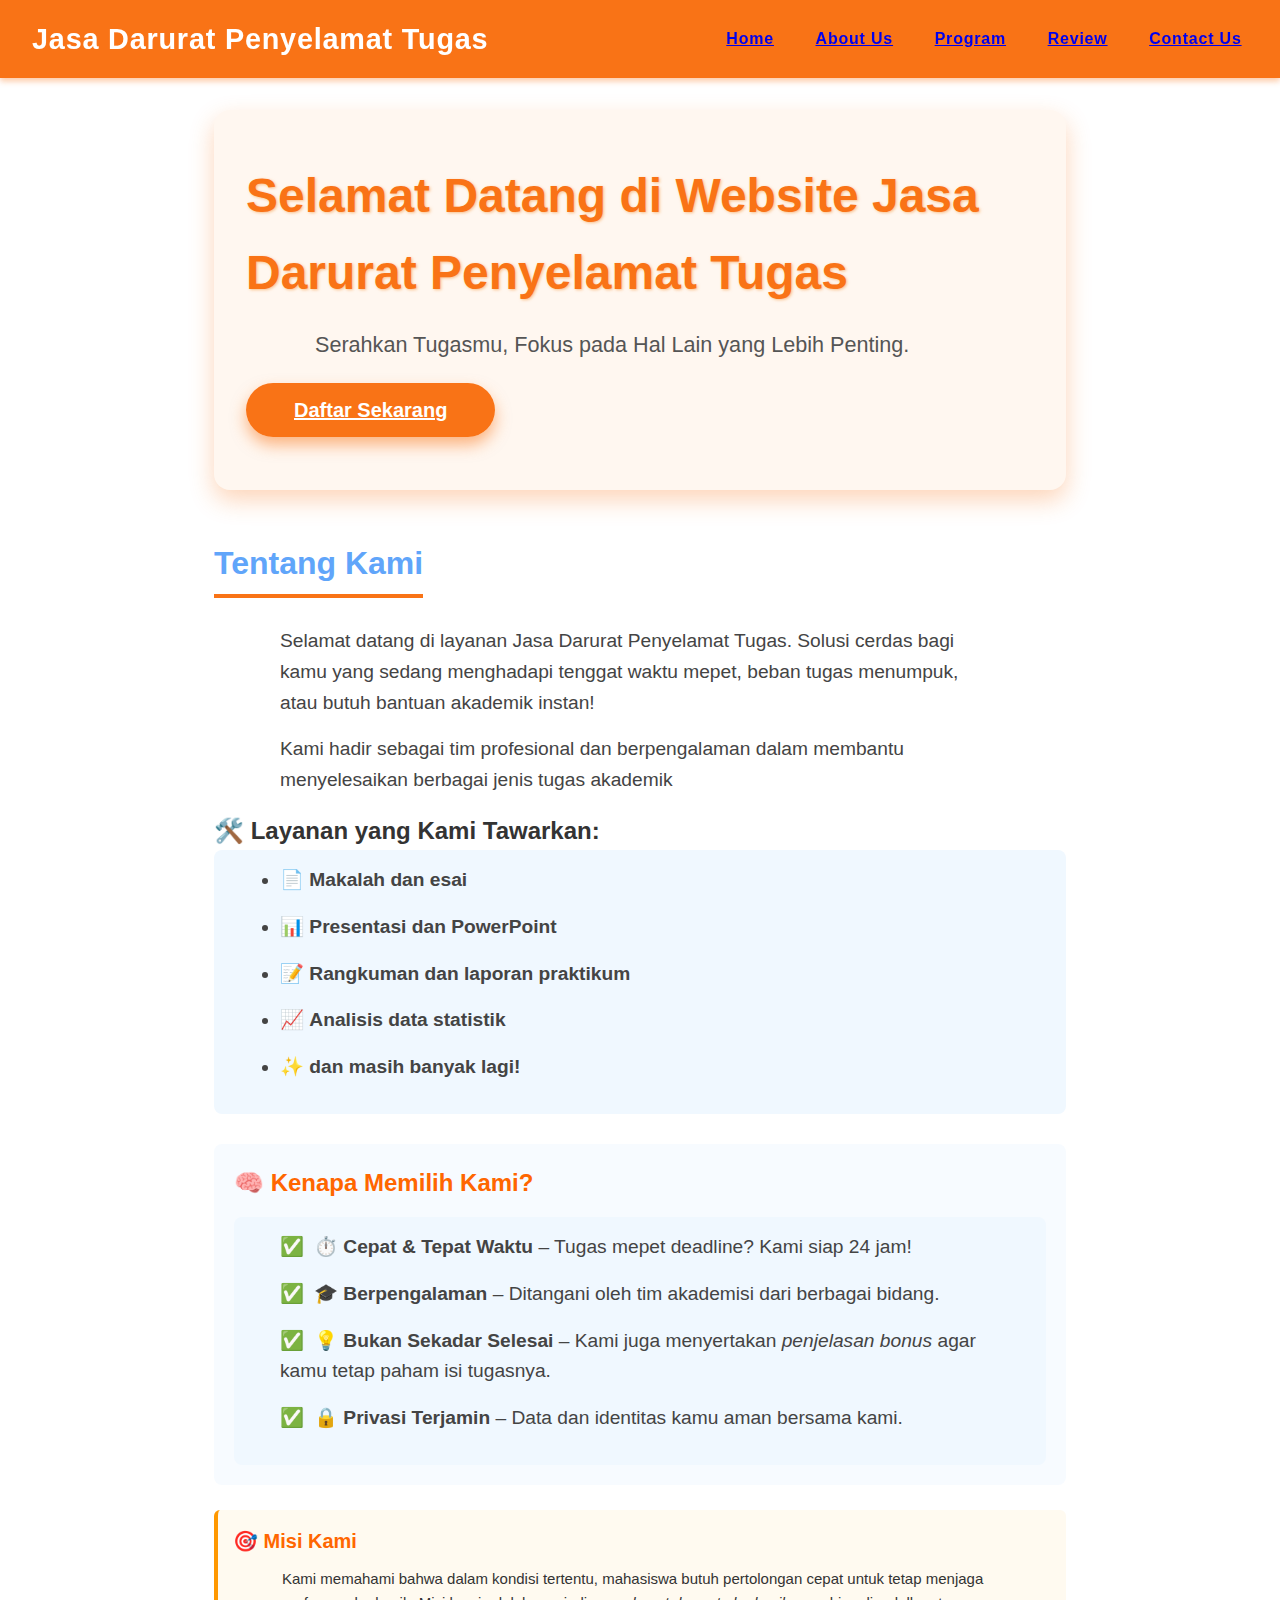
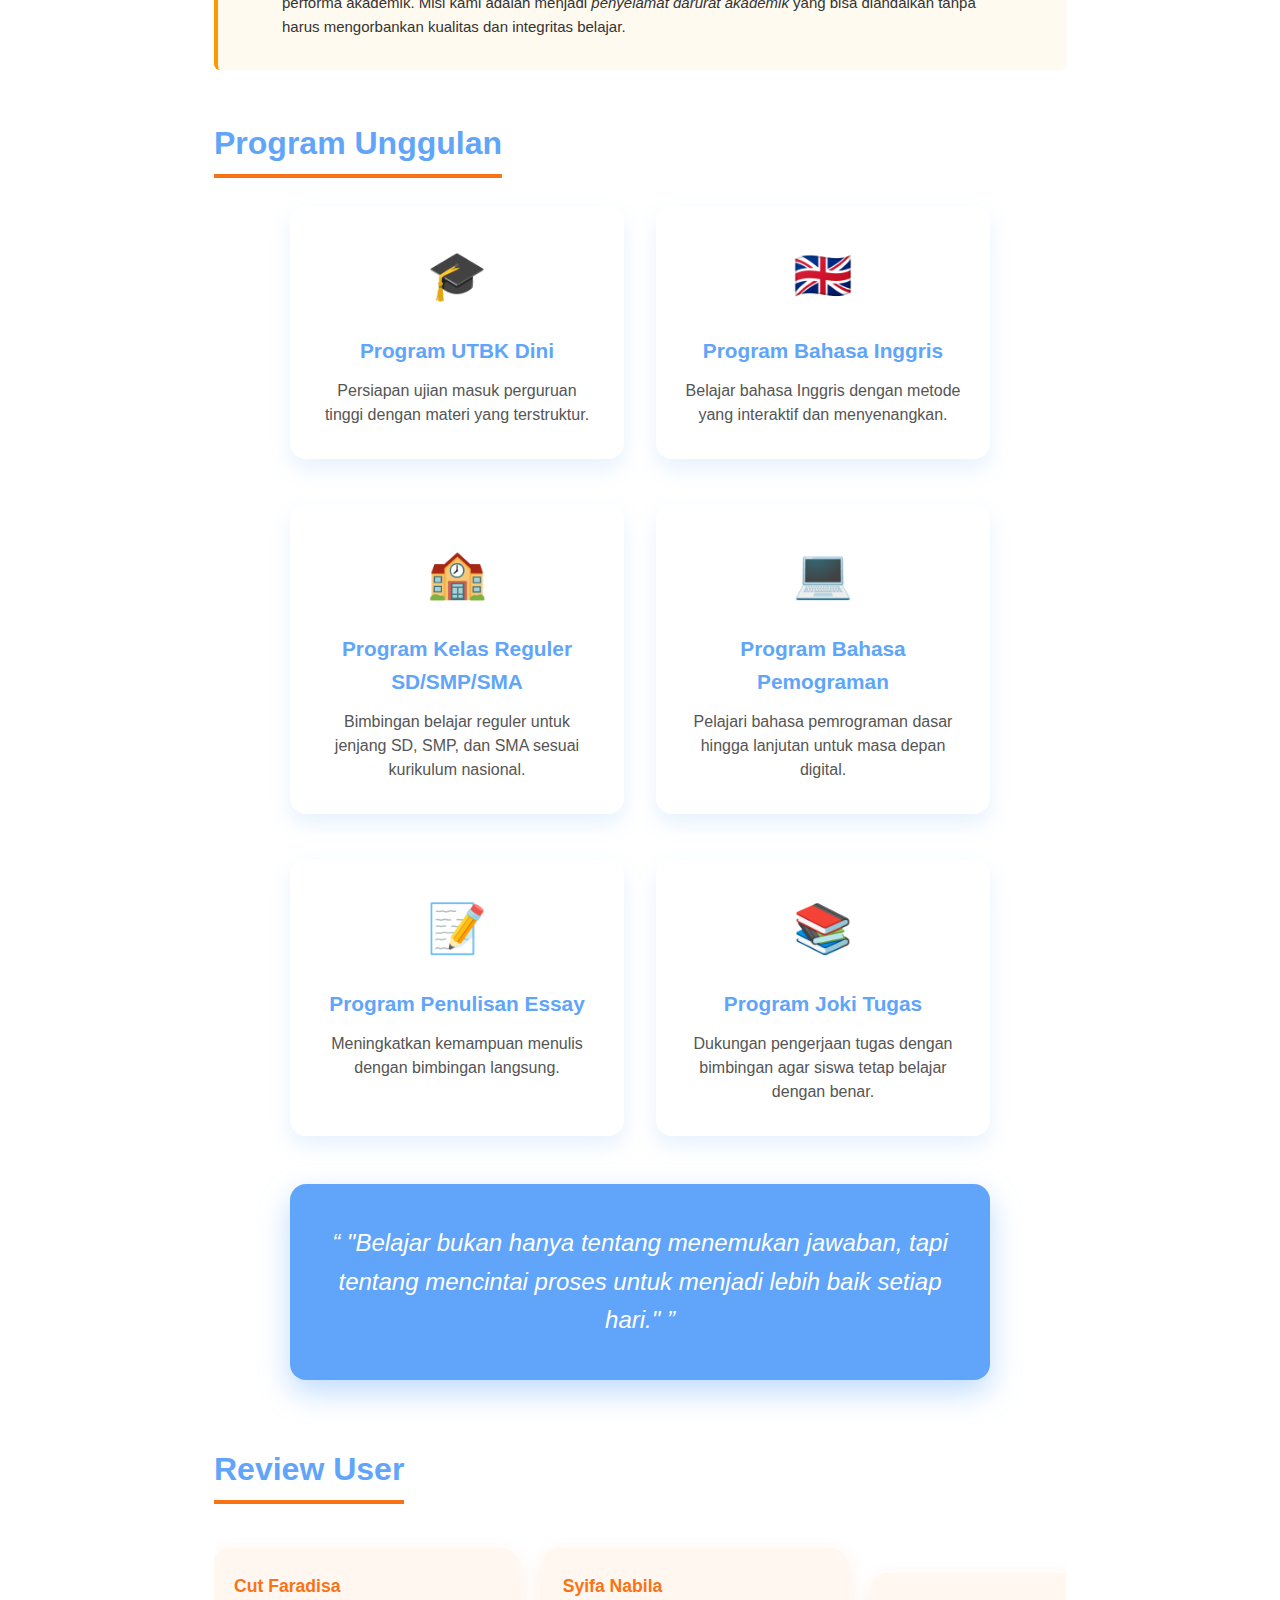
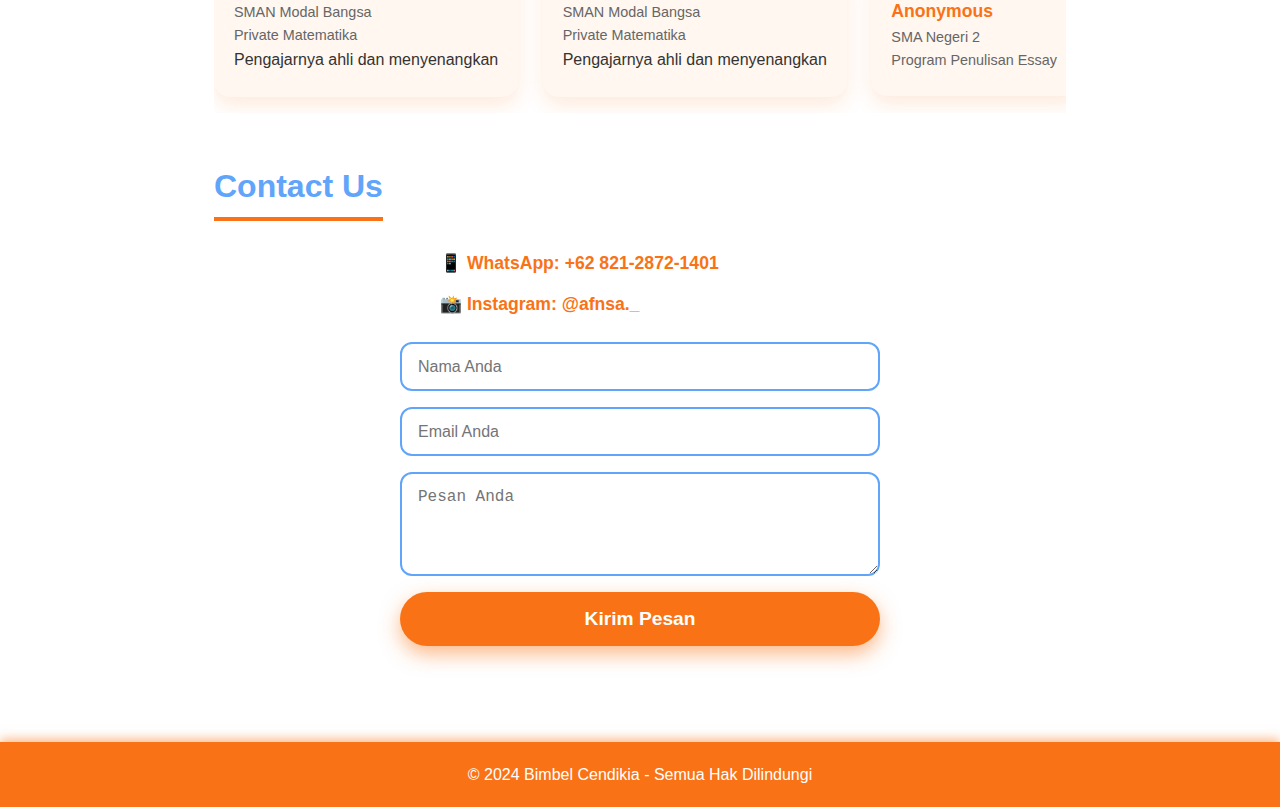
<file: index.html>
<!DOCTYPE html>
<html lang="id">
<head>
  <meta charset="UTF-8" />
  <meta name="viewport" content="width=device-width, initial-scale=1" />
  <title>Jasa Darurat Penyelamat Tugas</title>
  <link rel="stylesheet" href="sumpel.css">
</head>
<body>
  <nav>
    <div class="logo">Jasa Darurat Penyelamat Tugas</div>
    <ul id="menu-list">
      <a href="#home" tabindex="0">Home</a>
      <a href="#about-title" tabindex="0">About Us</a>
      <a href="#program-title" tabindex="0">Program</a>
      <a href="#review-title" tabindex="0">Review</a>
      <a href="#contact-title" tabindex="0">Contact Us</a>
    </ul>
  </nav>
  <main>
    <section id="home" class="hero" aria-label="Hero section">
      <h1>Selamat Datang di Website Jasa Darurat Penyelamat Tugas</h1>
      <p>Serahkan Tugasmu, Fokus pada Hal Lain yang Lebih Penting.</p>
      <a class="btn-primary" href="#contact-title">Daftar Sekarang</a>
    </section>

    <section class="about" aria-labelledby="about-title">
      <h2 id="about-title">Tentang Kami</h2>
      <p>
        Selamat datang di layanan Jasa Darurat Penyelamat Tugas. Solusi cerdas bagi kamu yang sedang menghadapi tenggat waktu mepet, beban tugas menumpuk, atau butuh bantuan akademik instan!
      </p>
      <p>
        Kami hadir sebagai tim profesional dan berpengalaman dalam membantu menyelesaikan berbagai jenis tugas akademik
      </p>
      <h3>🛠️ Layanan yang Kami Tawarkan:</h3>
      <div style="background-color: #f0f8ff; padding: 15px; border-radius: 8px;">
        <ul>
          <li>📄 <strong>Makalah dan esai</strong></li>
          <li>📊 <strong>Presentasi dan PowerPoint</strong></li>
          <li>📝 <strong>Rangkuman dan laporan praktikum</strong></li>
          <li>📈 <strong>Analisis data statistik</strong></li>
          <li>✨ <strong>dan masih banyak lagi!</strong></li>
        </ul>
      </div>

      <div class="highlight-section" >
       <h3>🧠 Kenapa Memilih Kami?</h3>
       <div style="background-color: #f0f8ff; padding: 15px; border-radius: 8px;">
        <ul>
          <li><strong>⏱️ Cepat & Tepat Waktu</strong> – Tugas mepet deadline? Kami siap 24 jam!</li>
          <li><strong>🎓 Berpengalaman</strong> – Ditangani oleh tim akademisi dari berbagai bidang.</li>
          <li><strong>💡 Bukan Sekadar Selesai</strong> – Kami juga menyertakan <em>penjelasan bonus</em> agar kamu tetap paham isi tugasnya.</li>
          <li><strong>🔒 Privasi Terjamin</strong> – Data dan identitas kamu aman bersama kami.</li>
        </ul>
        </div>
      </div>
      <div class="mission">
        <h4 style="color: #FF6600;">🎯 Misi Kami</h4>
          <p>
            Kami memahami bahwa dalam kondisi tertentu, mahasiswa butuh pertolongan cepat untuk tetap menjaga performa akademik.
            Misi kami adalah menjadi <em>penyelamat darurat akademik</em> yang bisa diandalkan tanpa harus mengorbankan kualitas dan integritas belajar.
          </p>
      </div>

    </section>

    <section class="program-section" aria-labelledby="program-title">
      <h2 id="program-title">Program Unggulan</h2>
      <div class="features">
        <div class="feature-card" tabindex="0" role="article" aria-label="Program UTBK Dini">
          <div class="feature-icon" aria-hidden="true">🎓</div>
          <div class="feature-title">Program UTBK Dini</div>
          <div class="feature-desc">Persiapan ujian masuk perguruan tinggi dengan materi yang terstruktur.</div>
        </div>
        <div class="feature-card" tabindex="0" role="article" aria-label="Program Bahasa Inggris">
          <div class="feature-icon" aria-hidden="true">🇬🇧</div>
          <div class="feature-title">Program Bahasa Inggris</div>
          <div class="feature-desc">Belajar bahasa Inggris dengan metode yang interaktif dan menyenangkan.</div>
        </div>
        <div class="feature-card" tabindex="0" role="article" aria-label="Program Kelas Reguler SD SMP SMA">
          <div class="feature-icon" aria-hidden="true">🏫</div>
          <div class="feature-title">Program Kelas Reguler SD/SMP/SMA</div>
          <div class="feature-desc">Bimbingan belajar reguler untuk jenjang SD, SMP, dan SMA sesuai kurikulum nasional.</div>
        </div>
        <div class="feature-card" tabindex="0" role="article" aria-label="Program Bahasa Pemograman">
          <div class="feature-icon" aria-hidden="true">💻</div>
          <div class="feature-title">Program Bahasa Pemograman</div>
          <div class="feature-desc">Pelajari bahasa pemrograman dasar hingga lanjutan untuk masa depan digital.</div>
        </div>
        <div class="feature-card" tabindex="0" role="article" aria-label="Program Penulisan Essay">
          <div class="feature-icon" aria-hidden="true">📝</div>
          <div class="feature-title">Program Penulisan Essay</div>
          <div class="feature-desc">Meningkatkan kemampuan menulis dengan bimbingan langsung.</div>
        </div>
        <div class="feature-card" tabindex="0" role="article" aria-label="Program Joki Tugas">
          <div class="feature-icon" aria-hidden="true">📚</div>
          <div class="feature-title">Program Joki Tugas</div>
          <div class="feature-desc">Dukungan pengerjaan tugas dengan bimbingan agar siswa tetap belajar dengan benar.</div>
        </div>
      </div>
    </section>

    <section class="motivation" aria-label="Motivational quote">
      <q>
        "Belajar bukan hanya tentang menemukan jawaban, tapi tentang mencintai proses untuk menjadi lebih baik setiap hari."
      </q>
    </section>

    <section class="reviews" aria-labelledby="review-title">
      <h2 id="review-title">Review User</h2>
      <div class="review-container">
        <div class="review-card" tabindex="0">
          <div class="review-name">Cut Faradisa</div>
          <div class="review-school">SMAN Modal Bangsa</div>
          <div class="review-program">Private Matematika</div>
          <div class="isi-review">Pengajarnya ahli dan menyenangkan</div>
        </div>
        <div class="review-card" tabindex="0">
          <div class="review-name">Syifa Nabila</div>
          <div class="review-school">SMAN Modal Bangsa</div>
          <div class="review-program">Private Matematika</div>
          <div class="isi-review">Pengajarnya ahli dan menyenangkan</div>
        </div>
        <div class="review-card" tabindex="0">
          <div class="review-name">Anonymous</div>
          <div class="review-school">SMA Negeri 2</div>
          <div class="review-program">Program Penulisan Essay</div>
        </div>
        <div class="review-card" tabindex="0">
          <div class="review-name">Anonymous</div>
          <div class="review-school">SMA Swasta Harapan</div>
          <div class="review-program">Program Pendidikan Lainnya</div>
        </div>
      </div>
    </section>

    <section class="contact" aria-labelledby="contact-title">
      <h2 id="contact-title">Contact Us</h2>
      <div class="contact-info" aria-label="Contact information">
        <p>📱 WhatsApp: <a href="https://wa.me/6282128721401" target="_blank" rel="noopener noreferrer" style="color:#F97316; text-decoration:none; font-weight:700;">+62 821-2872-1401</a></p>
        <p>📸 Instagram: <a href="https://instagram.com/afnsa._" target="_blank" rel="noopener noreferrer" style="color:#F97316; text-decoration:none; font-weight:700;">@afnsa._</a></p>
      </div>
      <form class="contact-form" onsubmit="event.preventDefault(); alert('Terima kasih telah mengirim pesan! Kami akan menghubungi Anda segera.'); this.reset();" aria-label="Contact form">
        <input type="text" name="name" placeholder="Nama Anda" autocomplete="name" required />
        <input type="email" name="email" placeholder="Email Anda" autocomplete="email" required />
        <textarea name="message" placeholder="Pesan Anda" rows="4" required></textarea>
        <button type="submit" aria-label="Kirim Pesan ke Bimbel Cendikia">Kirim Pesan</button>
      </form>
    </section>
  </main>

  <footer>
    &copy; 2024 Bimbel Cendikia - Semua Hak Dilindungi
  </footer>

</body>
</html>
</file>
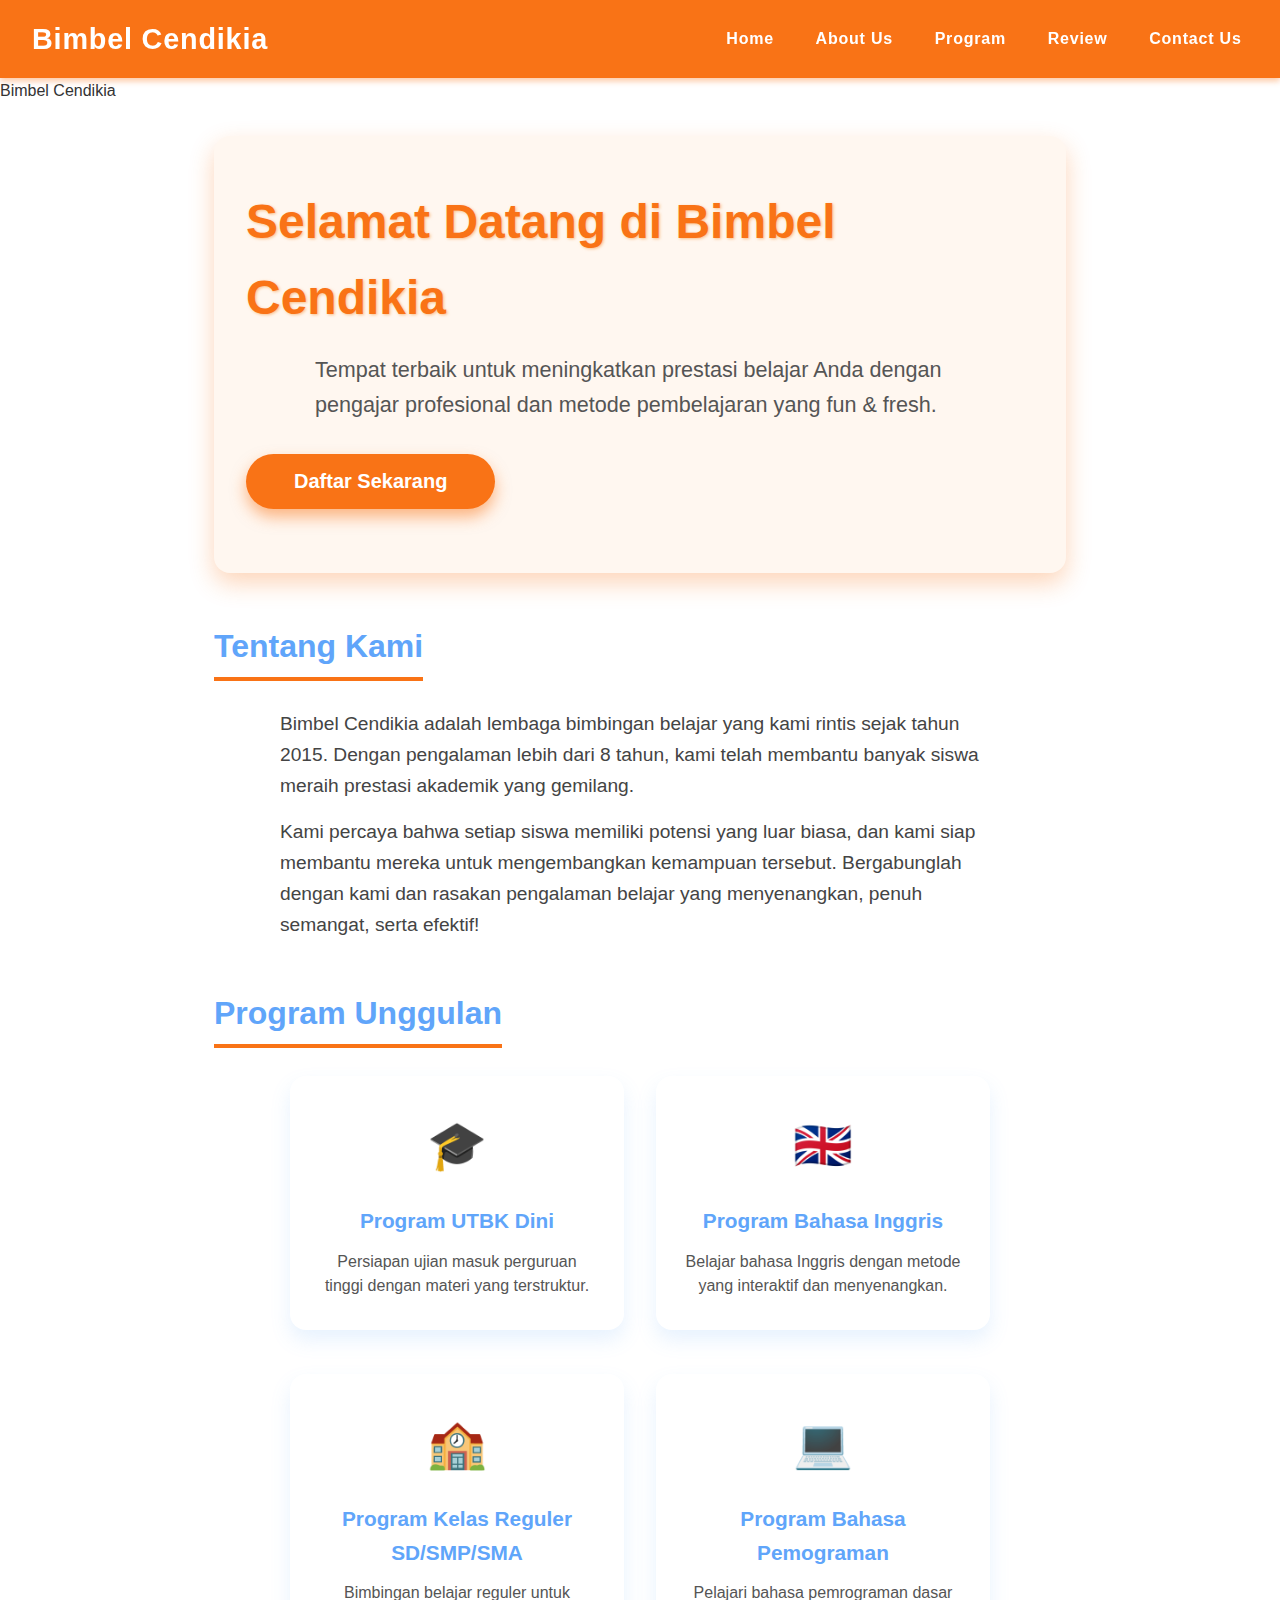
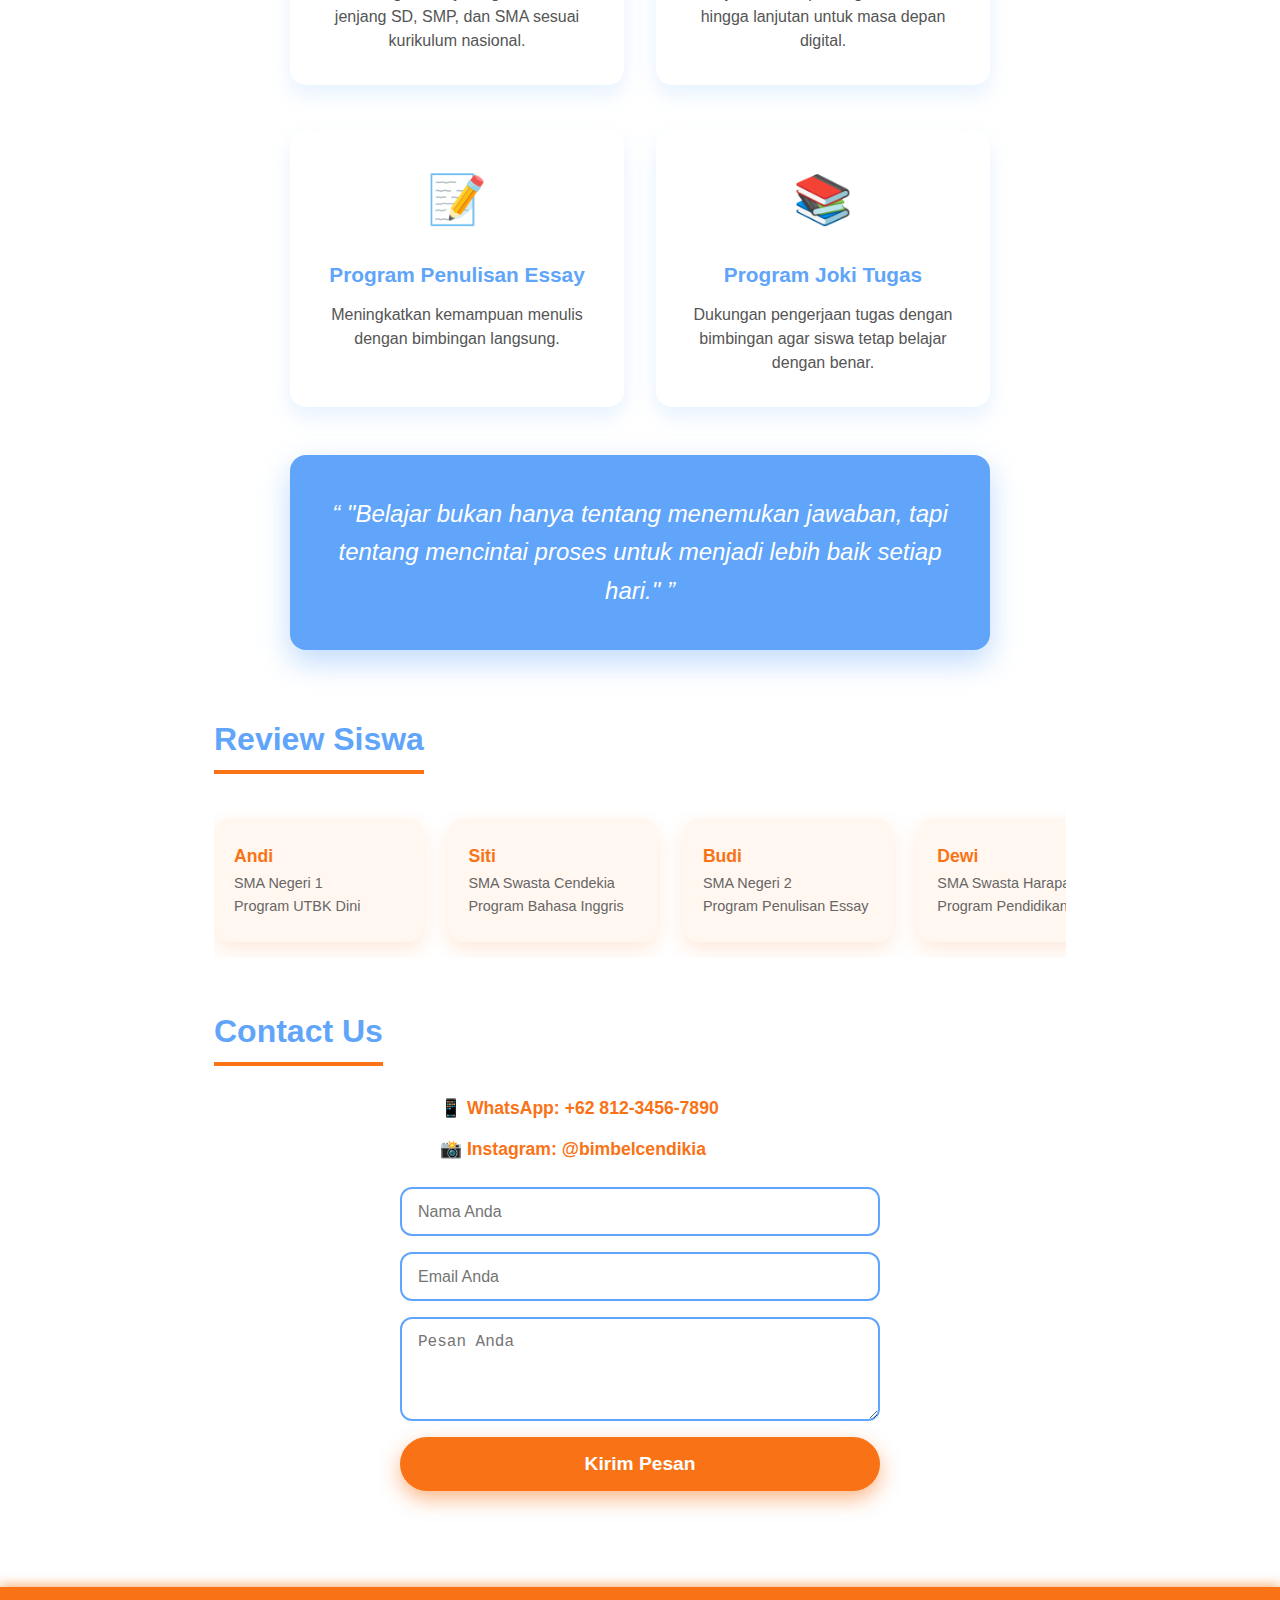
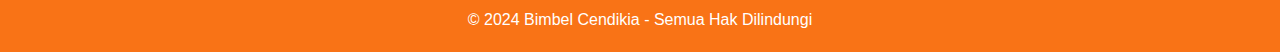
<file: BIMBEL CENDIKIA/index.html>
<!DOCTYPE html>
<html lang="id">
<head>
  <meta charset="UTF-8" />
  <meta name="viewport" content="width=device-width, initial-scale=1" />
  <title>Bimbel Cendikia</title>
  <link rel="stylesheet" href="sumpel.css">
</head>
<body>
  <nav>
    <div class="logo">Bimbel Cendikia</div>
    <ul>
      <li tabindex="0">Home</li>
      <li tabindex="0">About Us</li>
      <li tabindex="0">Program</li>
      <li tabindex="0">Review</li>
      <li tabindex="0">Contact Us</li>
    </ul>
  </nav>

  <header aria-label="Header with website name">
    Bimbel Cendikia
  </header>
  <main>
    <section class="hero" aria-label="Hero section">
      <h1>Selamat Datang di Bimbel Cendikia</h1>
      <p>Tempat terbaik untuk meningkatkan prestasi belajar Anda dengan pengajar profesional dan metode pembelajaran yang fun & fresh.</p>
      <button class="btn-primary" onclick="alert('Terima kasih telah mendaftar di Bimbel Cendikia! Kami akan segera menghubungi Anda.')">Daftar Sekarang</button>
    </section>

    <section class="about" aria-labelledby="about-title">
      <h2 id="about-title">Tentang Kami</h2>
      <p>
        Bimbel Cendikia adalah lembaga bimbingan belajar yang kami rintis sejak tahun 2015. Dengan pengalaman lebih dari 8 tahun, kami telah membantu banyak siswa meraih prestasi akademik yang gemilang.
      </p>
      <p>
        Kami percaya bahwa setiap siswa memiliki potensi yang luar biasa, dan kami siap membantu mereka untuk mengembangkan kemampuan tersebut. Bergabunglah dengan kami dan rasakan pengalaman belajar yang menyenangkan, penuh semangat, serta efektif!
      </p>
    </section>

    <section class="program-section" aria-labelledby="program-title">
      <h2 id="program-title">Program Unggulan</h2>
      <div class="features">
        <div class="feature-card" tabindex="0" role="article" aria-label="Program UTBK Dini">
          <div class="feature-icon" aria-hidden="true">🎓</div>
          <div class="feature-title">Program UTBK Dini</div>
          <div class="feature-desc">Persiapan ujian masuk perguruan tinggi dengan materi yang terstruktur.</div>
        </div>
        <div class="feature-card" tabindex="0" role="article" aria-label="Program Bahasa Inggris">
          <div class="feature-icon" aria-hidden="true">🇬🇧</div>
          <div class="feature-title">Program Bahasa Inggris</div>
          <div class="feature-desc">Belajar bahasa Inggris dengan metode yang interaktif dan menyenangkan.</div>
        </div>
        <div class="feature-card" tabindex="0" role="article" aria-label="Program Kelas Reguler SD SMP SMA">
          <div class="feature-icon" aria-hidden="true">🏫</div>
          <div class="feature-title">Program Kelas Reguler SD/SMP/SMA</div>
          <div class="feature-desc">Bimbingan belajar reguler untuk jenjang SD, SMP, dan SMA sesuai kurikulum nasional.</div>
        </div>
        <div class="feature-card" tabindex="0" role="article" aria-label="Program Bahasa Pemograman">
          <div class="feature-icon" aria-hidden="true">💻</div>
          <div class="feature-title">Program Bahasa Pemograman</div>
          <div class="feature-desc">Pelajari bahasa pemrograman dasar hingga lanjutan untuk masa depan digital.</div>
        </div>
        <div class="feature-card" tabindex="0" role="article" aria-label="Program Penulisan Essay">
          <div class="feature-icon" aria-hidden="true">📝</div>
          <div class="feature-title">Program Penulisan Essay</div>
          <div class="feature-desc">Meningkatkan kemampuan menulis dengan bimbingan langsung.</div>
        </div>
        <div class="feature-card" tabindex="0" role="article" aria-label="Program Joki Tugas">
          <div class="feature-icon" aria-hidden="true">📚</div>
          <div class="feature-title">Program Joki Tugas</div>
          <div class="feature-desc">Dukungan pengerjaan tugas dengan bimbingan agar siswa tetap belajar dengan benar.</div>
        </div>
      </div>
    </section>

    <section class="motivation" aria-label="Motivational quote">
      <q>
        "Belajar bukan hanya tentang menemukan jawaban, tapi tentang mencintai proses untuk menjadi lebih baik setiap hari."
      </q>
    </section>

    <section class="reviews" aria-labelledby="review-title">
      <h2 id="review-title">Review Siswa</h2>
      <div class="review-container">
        <div class="review-card" tabindex="0">
          <div class="review-name">Andi</div>
          <div class="review-school">SMA Negeri 1</div>
          <div class="review-program">Program UTBK Dini</div>
        </div>
        <div class="review-card" tabindex="0">
          <div class="review-name">Siti</div>
          <div class="review-school">SMA Swasta Cendekia</div>
          <div class="review-program">Program Bahasa Inggris</div>
        </div>
        <div class="review-card" tabindex="0">
          <div class="review-name">Budi</div>
          <div class="review-school">SMA Negeri 2</div>
          <div class="review-program">Program Penulisan Essay</div>
        </div>
        <div class="review-card" tabindex="0">
          <div class="review-name">Dewi</div>
          <div class="review-school">SMA Swasta Harapan</div>
          <div class="review-program">Program Pendidikan Lainnya</div>
        </div>
      </div>
    </section>

    <section class="contact" aria-labelledby="contact-title">
      <h2 id="contact-title">Contact Us</h2>
      <div class="contact-info" aria-label="Contact information">
        <p>📱 WhatsApp: <a href="https://wa.me/6281234567890" target="_blank" rel="noopener noreferrer" style="color:#F97316; text-decoration:none; font-weight:700;">+62 812-3456-7890</a></p>
        <p>📸 Instagram: <a href="https://instagram.com/bimbelcendikia" target="_blank" rel="noopener noreferrer" style="color:#F97316; text-decoration:none; font-weight:700;">@bimbelcendikia</a></p>
      </div>
      <form class="contact-form" onsubmit="event.preventDefault(); alert('Terima kasih telah mengirim pesan! Kami akan menghubungi Anda segera.'); this.reset();" aria-label="Contact form">
        <input type="text" name="name" placeholder="Nama Anda" autocomplete="name" required />
        <input type="email" name="email" placeholder="Email Anda" autocomplete="email" required />
        <textarea name="message" placeholder="Pesan Anda" rows="4" required></textarea>
        <button type="submit" aria-label="Kirim Pesan ke Bimbel Cendikia">Kirim Pesan</button>
      </form>
    </section>
  </main>

  <footer>
    &copy; 2024 Bimbel Cendikia - Semua Hak Dilindungi
  </footer>
</body>
</html>
</file>
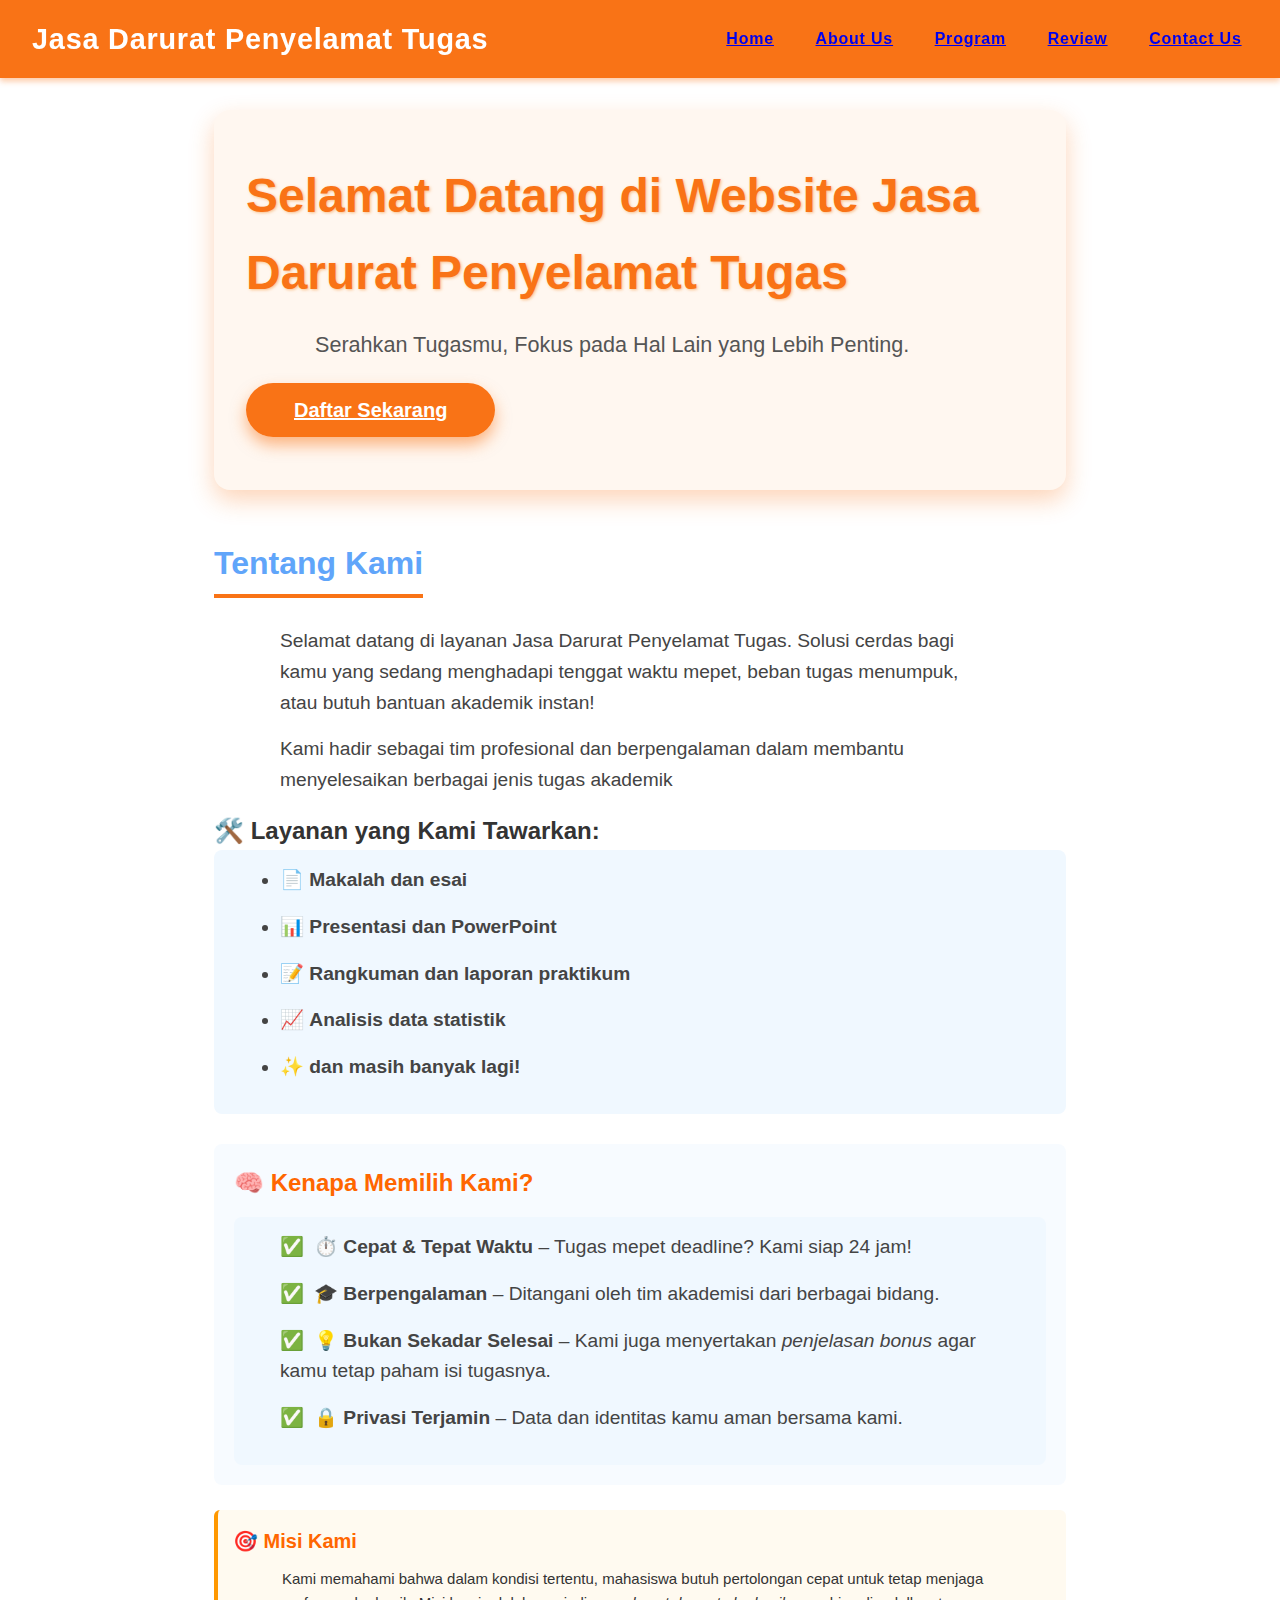
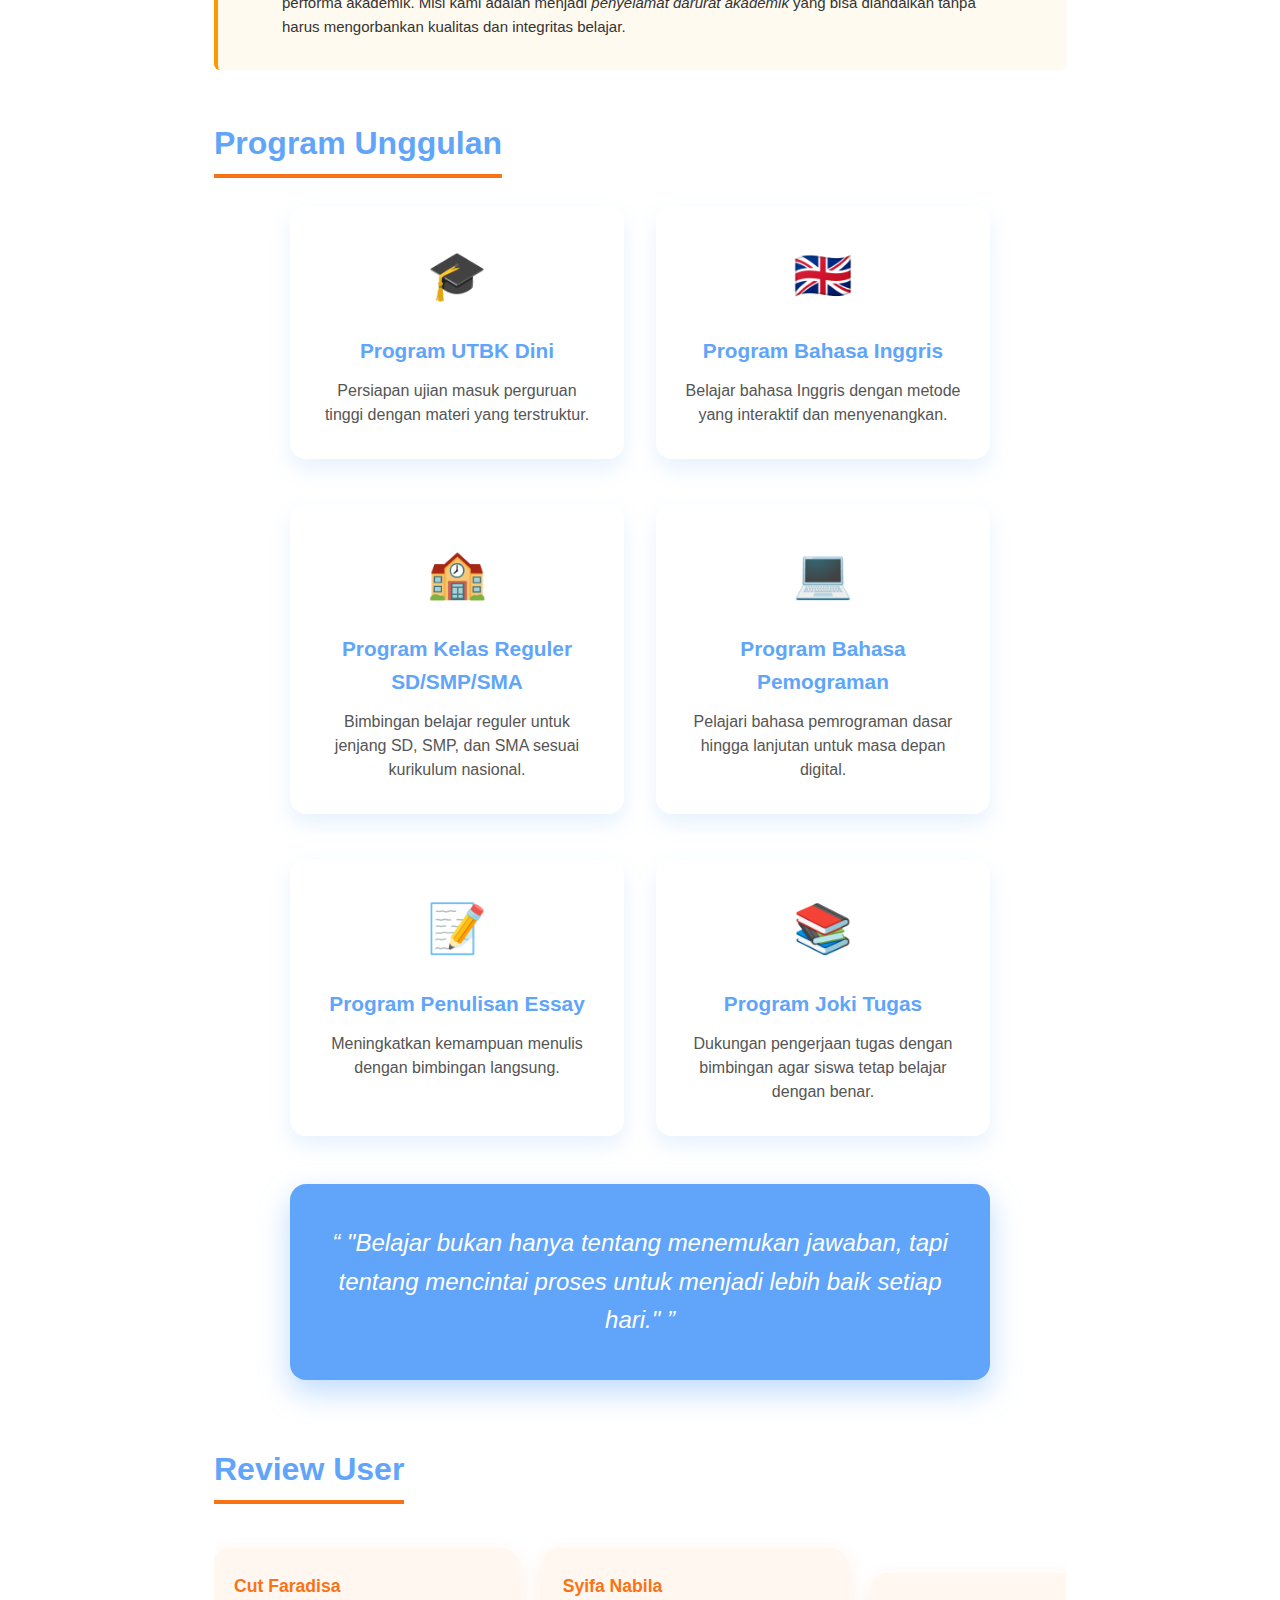
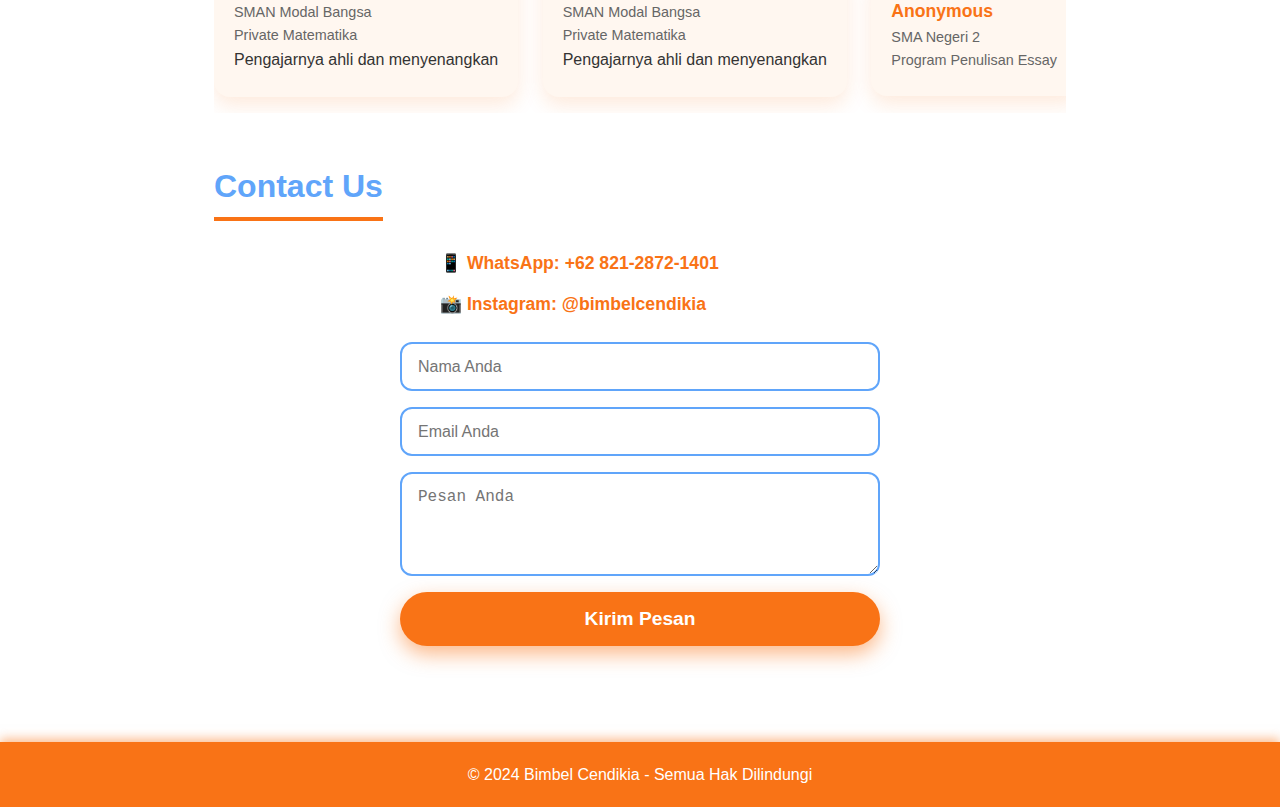
<file: bimbel.html>
<!DOCTYPE html>
<html lang="id">
<head>
  <meta charset="UTF-8" />
  <meta name="viewport" content="width=device-width, initial-scale=1" />
  <title>Jasa Darurat Penyelamat Tugas</title>
  <link rel="stylesheet" href="sumpel.css">
</head>
<body>
  <nav>
    <div class="logo">Jasa Darurat Penyelamat Tugas</div>
    <ul id="menu-list">
      <a href="#home" tabindex="0">Home</a>
      <a href="#about-title" tabindex="0">About Us</a>
      <a href="#program-title" tabindex="0">Program</a>
      <a href="#review-title" tabindex="0">Review</a>
      <a href="#contact-title" tabindex="0">Contact Us</a>
    </ul>
  </nav>
  <main>
    <section id="home" class="hero" aria-label="Hero section">
      <h1>Selamat Datang di Website Jasa Darurat Penyelamat Tugas</h1>
      <p>Serahkan Tugasmu, Fokus pada Hal Lain yang Lebih Penting.</p>
      <a class="btn-primary" href="#contact-title">Daftar Sekarang</a>
    </section>

    <section class="about" aria-labelledby="about-title">
      <h2 id="about-title">Tentang Kami</h2>
      <p>
        Selamat datang di layanan Jasa Darurat Penyelamat Tugas. Solusi cerdas bagi kamu yang sedang menghadapi tenggat waktu mepet, beban tugas menumpuk, atau butuh bantuan akademik instan!
      </p>
      <p>
        Kami hadir sebagai tim profesional dan berpengalaman dalam membantu menyelesaikan berbagai jenis tugas akademik
      </p>
      <h3>🛠️ Layanan yang Kami Tawarkan:</h3>
      <div style="background-color: #f0f8ff; padding: 15px; border-radius: 8px;">
        <ul>
          <li>📄 <strong>Makalah dan esai</strong></li>
          <li>📊 <strong>Presentasi dan PowerPoint</strong></li>
          <li>📝 <strong>Rangkuman dan laporan praktikum</strong></li>
          <li>📈 <strong>Analisis data statistik</strong></li>
          <li>✨ <strong>dan masih banyak lagi!</strong></li>
        </ul>
      </div>

      <div class="highlight-section" >
       <h3>🧠 Kenapa Memilih Kami?</h3>
       <div style="background-color: #f0f8ff; padding: 15px; border-radius: 8px;">
        <ul>
          <li><strong>⏱️ Cepat & Tepat Waktu</strong> – Tugas mepet deadline? Kami siap 24 jam!</li>
          <li><strong>🎓 Berpengalaman</strong> – Ditangani oleh tim akademisi dari berbagai bidang.</li>
          <li><strong>💡 Bukan Sekadar Selesai</strong> – Kami juga menyertakan <em>penjelasan bonus</em> agar kamu tetap paham isi tugasnya.</li>
          <li><strong>🔒 Privasi Terjamin</strong> – Data dan identitas kamu aman bersama kami.</li>
        </ul>
        </div>
      </div>
      <div class="mission">
        <h4 style="color: #FF6600;">🎯 Misi Kami</h4>
          <p>
            Kami memahami bahwa dalam kondisi tertentu, mahasiswa butuh pertolongan cepat untuk tetap menjaga performa akademik.
            Misi kami adalah menjadi <em>penyelamat darurat akademik</em> yang bisa diandalkan tanpa harus mengorbankan kualitas dan integritas belajar.
          </p>
      </div>

    </section>

    <section class="program-section" aria-labelledby="program-title">
      <h2 id="program-title">Program Unggulan</h2>
      <div class="features">
        <div class="feature-card" tabindex="0" role="article" aria-label="Program UTBK Dini">
          <div class="feature-icon" aria-hidden="true">🎓</div>
          <div class="feature-title">Program UTBK Dini</div>
          <div class="feature-desc">Persiapan ujian masuk perguruan tinggi dengan materi yang terstruktur.</div>
        </div>
        <div class="feature-card" tabindex="0" role="article" aria-label="Program Bahasa Inggris">
          <div class="feature-icon" aria-hidden="true">🇬🇧</div>
          <div class="feature-title">Program Bahasa Inggris</div>
          <div class="feature-desc">Belajar bahasa Inggris dengan metode yang interaktif dan menyenangkan.</div>
        </div>
        <div class="feature-card" tabindex="0" role="article" aria-label="Program Kelas Reguler SD SMP SMA">
          <div class="feature-icon" aria-hidden="true">🏫</div>
          <div class="feature-title">Program Kelas Reguler SD/SMP/SMA</div>
          <div class="feature-desc">Bimbingan belajar reguler untuk jenjang SD, SMP, dan SMA sesuai kurikulum nasional.</div>
        </div>
        <div class="feature-card" tabindex="0" role="article" aria-label="Program Bahasa Pemograman">
          <div class="feature-icon" aria-hidden="true">💻</div>
          <div class="feature-title">Program Bahasa Pemograman</div>
          <div class="feature-desc">Pelajari bahasa pemrograman dasar hingga lanjutan untuk masa depan digital.</div>
        </div>
        <div class="feature-card" tabindex="0" role="article" aria-label="Program Penulisan Essay">
          <div class="feature-icon" aria-hidden="true">📝</div>
          <div class="feature-title">Program Penulisan Essay</div>
          <div class="feature-desc">Meningkatkan kemampuan menulis dengan bimbingan langsung.</div>
        </div>
        <div class="feature-card" tabindex="0" role="article" aria-label="Program Joki Tugas">
          <div class="feature-icon" aria-hidden="true">📚</div>
          <div class="feature-title">Program Joki Tugas</div>
          <div class="feature-desc">Dukungan pengerjaan tugas dengan bimbingan agar siswa tetap belajar dengan benar.</div>
        </div>
      </div>
    </section>

    <section class="motivation" aria-label="Motivational quote">
      <q>
        "Belajar bukan hanya tentang menemukan jawaban, tapi tentang mencintai proses untuk menjadi lebih baik setiap hari."
      </q>
    </section>

    <section class="reviews" aria-labelledby="review-title">
      <h2 id="review-title">Review User</h2>
      <div class="review-container">
        <div class="review-card" tabindex="0">
          <div class="review-name">Cut Faradisa</div>
          <div class="review-school">SMAN Modal Bangsa</div>
          <div class="review-program">Private Matematika</div>
          <div class="isi-review">Pengajarnya ahli dan menyenangkan</div>
        </div>
        <div class="review-card" tabindex="0">
          <div class="review-name">Syifa Nabila</div>
          <div class="review-school">SMAN Modal Bangsa</div>
          <div class="review-program">Private Matematika</div>
          <div class="isi-review">Pengajarnya ahli dan menyenangkan</div>
        </div>
        <div class="review-card" tabindex="0">
          <div class="review-name">Anonymous</div>
          <div class="review-school">SMA Negeri 2</div>
          <div class="review-program">Program Penulisan Essay</div>
        </div>
        <div class="review-card" tabindex="0">
          <div class="review-name">Anonymous</div>
          <div class="review-school">SMA Swasta Harapan</div>
          <div class="review-program">Program Pendidikan Lainnya</div>
        </div>
      </div>
    </section>

    <section class="contact" aria-labelledby="contact-title">
      <h2 id="contact-title">Contact Us</h2>
      <div class="contact-info" aria-label="Contact information">
        <p>📱 WhatsApp: <a href="https://wa.me/6282128721401" target="_blank" rel="noopener noreferrer" style="color:#F97316; text-decoration:none; font-weight:700;">+62 821-2872-1401</a></p>
        <p>📸 Instagram: <a href="https://instagram.com/bimbelcendikia" target="_blank" rel="noopener noreferrer" style="color:#F97316; text-decoration:none; font-weight:700;">@bimbelcendikia</a></p>
      </div>
      <form class="contact-form" onsubmit="event.preventDefault(); alert('Terima kasih telah mengirim pesan! Kami akan menghubungi Anda segera.'); this.reset();" aria-label="Contact form">
        <input type="text" name="name" placeholder="Nama Anda" autocomplete="name" required />
        <input type="email" name="email" placeholder="Email Anda" autocomplete="email" required />
        <textarea name="message" placeholder="Pesan Anda" rows="4" required></textarea>
        <button type="submit" aria-label="Kirim Pesan ke Bimbel Cendikia">Kirim Pesan</button>
      </form>
    </section>
  </main>

  <footer>
    &copy; 2024 Bimbel Cendikia - Semua Hak Dilindungi
  </footer>

</body>
</html>
</file>
<file: sumpel.css>
* {
  box-sizing: border-box;
  margin: 0; padding: 0;
}
body {
  font-family: 'Poppins', sans-serif;
  background: #fff;
  color: #333;
  line-height: 1.6;
  display: flex;
  flex-direction: column;
  min-height: 100vh;
}
html {
  scroll-behavior: smooth;
}

nav {
  display: flex;
  justify-content: space-between;
  align-items: center;
  padding: 1rem 2rem;
  background: #F97316;
  color: white;
  box-shadow: 0 3px 6px rgba(249,115,22,0.4);
  font-weight: 600;
  font-size: 1.5rem;
  letter-spacing: 0.05rem;
  user-select: none;
  position: sticky;
  top: 0;
  z-index: 100;
}
nav .logo {
  font-weight: 700;
  font-size: 1.8rem;
  cursor: default;
}
nav ul {
  list-style: none;
  display: flex;
  gap: 1.8rem;
  font-weight: 600;
  font-size: 1rem;
}
nav ul a {
  cursor: pointer;
  transition: color 0.3s;
  padding: 0.2rem 0.4rem;
  border-radius: 4px;
}
nav ul a:hover {
  color: #fff9f0;
  background-color: #e96c0a;
  box-shadow: 0 0 8px rgba(233,108,10,0.6);
}

main {
  flex: 1;
  max-width: 900px;
  margin: 2rem auto 3rem;
  padding: 0 1.5rem;
  text-align: center;
}

.hero {
  background: #fff7f0;
  border-radius: 16px;
  box-shadow: 0 10px 25px rgba(249,115,22,0.3);
  padding: 3rem 2rem 4rem;
  margin-bottom: 3rem;
  position: relative;
  overflow: visible;
}
.hero h1 {
  font-size: 3rem;
  color: #F97316;
  margin-bottom: 1rem;
  font-weight: 700;
  text-shadow: 1px 1px 3px #f6a758aa;
}
.hero p {
  font-size: 1.35rem;
  color: #555;
  margin-bottom: 2rem;
  max-width: 650px;
  margin-left: auto;
  margin-right: auto;
}
.btn-primary {
  background: #F97316;
  color: white;
  padding: 1rem 3rem;
  border: none;
  border-radius: 40px;
  font-size: 1.25rem;
  cursor: pointer;
  transition: background-color 0.3s ease, box-shadow 0.3s ease;
  box-shadow: 0 8px 15px rgba(249,115,22,0.5);
  font-weight: 700;
  user-select: none;
}
.btn-primary:hover,
.btn-primary:focus {
  background: #e46000;
  box-shadow: 0 12px 25px rgba(228, 96, 0, 0.7);
  outline: none;
}

section {
  margin-bottom: 3rem;
  text-align: left;
}

/* Centered section titles */
h2 {
  color: #60A5FA;
  font-weight: 700;
  font-size: 2rem;
  margin-bottom: 1.75rem;
  border-bottom: 4px solid #F97316;
  display: inline-block;
  padding-bottom: 0.3rem;
  user-select: none;
  text-align: center;
  margin-left: auto;
  margin-right: auto;
}
.about h3{
  font-size: 24px;
}

.about p {
  font-size: 1.2rem;
  color: #444;
  max-width: 720px;
  margin: 0 auto 1rem auto;
  line-height: 1.6;
}

.about ul li {
  font-size: 1.2rem;
  color: #444;
  max-width: 720px;
  margin: 0 auto 1rem auto;
  line-height: 1.6;
}
.highlight-section {
  background-color: #f7fbff;
  padding: 20px;
  margin-top: 30px;
  border-radius: 8px;
}

.highlight-section h3 {
  color: #FF6600;
  font-size: 24px;
  margin-bottom: 15px;
}

.highlight-section ul {
  list-style: none;
  padding: 0;
}

.highlight-section li {
  margin-bottom: 12px;
  font-size: 16px;
  line-height: 1.6;
}

.highlight-section li::before {
  content: "✅";
  margin-right: 10px;
  color: #28a745;
}

.mission {
  margin-top: 25px;
  background-color: #fffaf0;
  border-left: 4px solid #ff9800;
  padding: 15px;
  border-radius: 6px;
}

.mission h4 {
  color: #ff9800;
  font-size: 20px;
  margin-bottom: 10px;
}

.mission p {
  font-size: 15px;
  color: #333;
}

/* Program Unggulan with 2 columns, centered, with no bottom margin on container, panels just below title */
.features {
  display: grid;
  grid-template-columns: repeat(2, minmax(280px, 1fr));
  justify-content: center;
  gap: 2.8rem 2rem;
  max-width: 700px;
  margin: 0 auto;
  user-select: none;
}
.feature-card {
  background: #ffffff;
  border-radius: 16px;
  padding: 2rem 1.75rem;
  box-shadow: 0 10px 20px rgba(96, 165, 250, 0.15);
  text-align: center;
  transition: transform 0.3s ease, box-shadow 0.3s ease;
  cursor: default;
}
.feature-card:hover {
  transform: translateY(-10px);
  box-shadow: 0 15px 35px rgba(249, 115, 22, 0.3);
}
.feature-icon {
  font-size: 3rem;
  color: #F97316;
  margin-bottom: 1.2rem;
  transition: color 0.3s ease;
}
.feature-card:hover .feature-icon {
  color: #e46000;
}
.feature-title {
  font-weight: 700;
  margin-bottom: 0.75rem;
  color: #60A5FA;
  font-size: 1.3rem;
  user-select: text;
}
.feature-desc {
  font-size: 1rem;
  color: #555;
  line-height: 1.5;
  user-select: text;
}

/* Review section with horizontal scroll and cheerful colors */
.review-container {
  overflow-x: auto;
  white-space: nowrap;
  padding: 1rem 0;
  user-select: none;
}
.review-card {
  display: inline-block;
  background: #fff7f0;
  border-radius: 16px;
  padding: 1.5rem 1.25rem;
  margin-right: 1.25rem;
  box-shadow: 0 8px 20px rgba(249,115,22,0.15);
  min-width: 210px;
  cursor: default;
  transition: transform 0.3s ease;
}
.review-card:hover {
  transform: scale(1.05);
  box-shadow: 0 12px 30px rgba(249,115,22,0.3);
}
.review-card:last-child {
  margin-right: 0;
}
.review-name {
  font-weight: 700;
  color: #F97316;
  font-size: 1.1rem;
  margin-bottom: 0.1rem;
  user-select: text;
}
.review-school,
.review-program {
  color: #666;
  font-size: 0.9rem;
  user-select: text;
}

/* Contact Section */
.contact-info {
  display: flex;
  flex-direction: column;
  gap: 0.8rem;
  margin-bottom: 1.5rem;
  font-weight: 600;
  color: #F97316;
  user-select: text;
  font-size: 1.1rem;
  max-width: 400px;
  margin-left: auto;
  margin-right: auto;
}
.contact-info p {
  margin: 0;
}
.contact-form {
  display: flex;
  flex-direction: column;
  gap: 1rem;
  max-width: 480px;
  margin-left: auto;
  margin-right: auto;
}
.contact-form input,
.contact-form textarea {
  padding: 0.85rem 1rem;
  border: 2px solid #60A5FA;
  border-radius: 12px;
  font-size: 1rem;
  resize: vertical;
  transition: border-color 0.3s ease;
}
.contact-form input:focus,
.contact-form textarea:focus {
  border-color: #F97316;
  outline: none;
  box-shadow: 0 0 8px rgba(249,115,22,0.5);
}
.contact-form button {
  background: #F97316;
  color: white;
  padding: 1rem;
  border: none;
  border-radius: 40px;
  cursor: pointer;
  font-size: 1.2rem;
  font-weight: 700;
  user-select: none;
  box-shadow: 0 8px 20px rgba(249,115,22,0.5);
  transition: background-color 0.3s ease, box-shadow 0.3s ease;
}
.contact-form button:hover,
.contact-form button:focus {
  background: #e46000;
  box-shadow: 0 12px 30px rgba(228, 96, 0, 0.7);
  outline: none;
}

/* Motivational Quote Section */
.motivation {
  background: #60A5FA;
  color: white;
  padding: 2.5rem 1.5rem;
  border-radius: 16px;
  margin: 3rem auto 4rem;
  max-width: 700px;
  font-style: italic;
  font-size: 1.5rem;
  text-align: center;
  box-shadow: 0 12px 30px rgba(96, 165, 250, 0.4);
  user-select: none;
}

/* Footer */
footer {
  background: #F97316;
  color: white;
  text-align: center;
  padding: 1.25rem 1rem;
  font-size: 1rem;
  box-shadow: 0 -3px 10px rgba(249,115,22,0.5);
  user-select: none;
}

/* Responsive */
@media (max-width: 600px) {
  .hero h1 {
    font-size: 2.3rem;
  }
  .btn-primary {
    padding: 0.85rem 2.5rem;
    font-size: 1.1rem;
  }
  .features {
    grid-template-columns: 1fr;
    max-width: 100%;
    gap: 1.8rem;
  }
  nav {
    font-size: 1.2rem;
  }
  nav ul {
    gap: 1rem;
    font-size: 0.95rem;
  }
  .motivation {
    font-size: 1.25rem;
  }
  h2 {
    font-size: 1.7rem;
    margin-bottom: 1.25rem;
  }
}
</file>
<file: BIMBEL CENDIKIA/sumpel.css>
* {
  box-sizing: border-box;
  margin: 0; padding: 0;
}
body {
  font-family: 'Poppins', sans-serif;
  background: #fff;
  color: #333;
  line-height: 1.6;
  display: flex;
  flex-direction: column;
  min-height: 100vh;
}
/* Colors:
   - Primary Orange: #F97316
   - Secondary Sky Blue: #60A5FA
   - White: #ffffff
*/

nav {
  display: flex;
  justify-content: space-between;
  align-items: center;
  padding: 1rem 2rem;
  background: #F97316;
  color: white;
  box-shadow: 0 3px 6px rgba(249,115,22,0.4);
  font-weight: 600;
  font-size: 1.5rem;
  letter-spacing: 0.05rem;
  user-select: none;
  position: sticky;
  top: 0;
  z-index: 100;
}
nav .logo {
  font-weight: 700;
  font-size: 1.8rem;
  cursor: default;
}
nav ul {
  list-style: none;
  display: flex;
  gap: 1.8rem;
  font-weight: 600;
  font-size: 1rem;
}
nav ul li {
  cursor: pointer;
  transition: color 0.3s;
  padding: 0.2rem 0.4rem;
  border-radius: 4px;
}
nav ul li:hover {
  color: #fff9f0;
  background-color: #e96c0a;
  box-shadow: 0 0 8px rgba(233,108,10,0.6);
}

main {
  flex: 1;
  max-width: 900px;
  margin: 2rem auto 3rem;
  padding: 0 1.5rem;
  text-align: center;
}

.hero {
  background: #fff7f0;
  border-radius: 16px;
  box-shadow: 0 10px 25px rgba(249,115,22,0.3);
  padding: 3rem 2rem 4rem;
  margin-bottom: 3rem;
  position: relative;
  overflow: visible;
}
.hero h1 {
  font-size: 3rem;
  color: #F97316;
  margin-bottom: 1rem;
  font-weight: 700;
  text-shadow: 1px 1px 3px #f6a758aa;
}
.hero p {
  font-size: 1.35rem;
  color: #555;
  margin-bottom: 2rem;
  max-width: 650px;
  margin-left: auto;
  margin-right: auto;
}
.btn-primary {
  background: #F97316;
  color: white;
  padding: 1rem 3rem;
  border: none;
  border-radius: 40px;
  font-size: 1.25rem;
  cursor: pointer;
  transition: background-color 0.3s ease, box-shadow 0.3s ease;
  box-shadow: 0 8px 15px rgba(249,115,22,0.5);
  font-weight: 700;
  user-select: none;
}
.btn-primary:hover,
.btn-primary:focus {
  background: #e46000;
  box-shadow: 0 12px 25px rgba(228, 96, 0, 0.7);
  outline: none;
}

/* Illustration in hero section */
.hero-svg {
  position: absolute;
  bottom: -20px;
  right: 20px;
  width: 160px;
  height: 160px;
  pointer-events: none;
  user-select: none;
  animation: float 3.5s ease-in-out infinite;
  filter: drop-shadow(0 5px 5px rgba(249,115,22,0.3));
  opacity: 0.85;
}

@keyframes float {
  0%, 100% { transform: translateY(0); }
  50% { transform: translateY(-12px); }
}

section {
  margin-bottom: 3rem;
  text-align: left;
}

/* Centered section titles */
h2 {
  color: #60A5FA;
  font-weight: 700;
  font-size: 2rem;
  margin-bottom: 1.75rem;
  border-bottom: 4px solid #F97316;
  display: inline-block;
  padding-bottom: 0.3rem;
  user-select: none;
  text-align: center;
  margin-left: auto;
  margin-right: auto;
}

.about p {
  font-size: 1.2rem;
  color: #444;
  max-width: 720px;
  margin: 0 auto 1rem auto;
  line-height: 1.6;
}

/* Program Unggulan with 2 columns, centered, with no bottom margin on container, panels just below title */
.features {
  display: grid;
  grid-template-columns: repeat(2, minmax(280px, 1fr));
  justify-content: center;
  gap: 2.8rem 2rem;
  max-width: 700px;
  margin: 0 auto;
  user-select: none;
}
.feature-card {
  background: #ffffff;
  border-radius: 16px;
  padding: 2rem 1.75rem;
  box-shadow: 0 10px 20px rgba(96, 165, 250, 0.15);
  text-align: center;
  transition: transform 0.3s ease, box-shadow 0.3s ease;
  cursor: default;
}
.feature-card:hover {
  transform: translateY(-10px);
  box-shadow: 0 15px 35px rgba(249, 115, 22, 0.3);
}
.feature-icon {
  font-size: 3rem;
  color: #F97316;
  margin-bottom: 1.2rem;
  transition: color 0.3s ease;
}
.feature-card:hover .feature-icon {
  color: #e46000;
}
.feature-title {
  font-weight: 700;
  margin-bottom: 0.75rem;
  color: #60A5FA;
  font-size: 1.3rem;
  user-select: text;
}
.feature-desc {
  font-size: 1rem;
  color: #555;
  line-height: 1.5;
  user-select: text;
}

/* Review section with horizontal scroll and cheerful colors */
.review-container {
  overflow-x: auto;
  white-space: nowrap;
  padding: 1rem 0;
  user-select: none;
}
.review-card {
  display: inline-block;
  background: #fff7f0;
  border-radius: 16px;
  padding: 1.5rem 1.25rem;
  margin-right: 1.25rem;
  box-shadow: 0 8px 20px rgba(249,115,22,0.15);
  min-width: 210px;
  cursor: default;
  transition: transform 0.3s ease;
}
.review-card:hover {
  transform: scale(1.05);
  box-shadow: 0 12px 30px rgba(249,115,22,0.3);
}
.review-card:last-child {
  margin-right: 0;
}
.review-name {
  font-weight: 700;
  color: #F97316;
  font-size: 1.1rem;
  margin-bottom: 0.1rem;
  user-select: text;
}
.review-school,
.review-program {
  color: #666;
  font-size: 0.9rem;
  user-select: text;
}

/* Contact Section */
.contact-info {
  display: flex;
  flex-direction: column;
  gap: 0.8rem;
  margin-bottom: 1.5rem;
  font-weight: 600;
  color: #F97316;
  user-select: text;
  font-size: 1.1rem;
  max-width: 400px;
  margin-left: auto;
  margin-right: auto;
}
.contact-info p {
  margin: 0;
}
.contact-form {
  display: flex;
  flex-direction: column;
  gap: 1rem;
  max-width: 480px;
  margin-left: auto;
  margin-right: auto;
}
.contact-form input,
.contact-form textarea {
  padding: 0.85rem 1rem;
  border: 2px solid #60A5FA;
  border-radius: 12px;
  font-size: 1rem;
  resize: vertical;
  transition: border-color 0.3s ease;
}
.contact-form input:focus,
.contact-form textarea:focus {
  border-color: #F97316;
  outline: none;
  box-shadow: 0 0 8px rgba(249,115,22,0.5);
}
.contact-form button {
  background: #F97316;
  color: white;
  padding: 1rem;
  border: none;
  border-radius: 40px;
  cursor: pointer;
  font-size: 1.2rem;
  font-weight: 700;
  user-select: none;
  box-shadow: 0 8px 20px rgba(249,115,22,0.5);
  transition: background-color 0.3s ease, box-shadow 0.3s ease;
}
.contact-form button:hover,
.contact-form button:focus {
  background: #e46000;
  box-shadow: 0 12px 30px rgba(228, 96, 0, 0.7);
  outline: none;
}

/* Motivational Quote Section */
.motivation {
  background: #60A5FA;
  color: white;
  padding: 2.5rem 1.5rem;
  border-radius: 16px;
  margin: 3rem auto 4rem;
  max-width: 700px;
  font-style: italic;
  font-size: 1.5rem;
  text-align: center;
  box-shadow: 0 12px 30px rgba(96, 165, 250, 0.4);
  user-select: none;
}

/* Footer */
footer {
  background: #F97316;
  color: white;
  text-align: center;
  padding: 1.25rem 1rem;
  font-size: 1rem;
  box-shadow: 0 -3px 10px rgba(249,115,22,0.5);
  user-select: none;
}

/* Responsive */
@media (max-width: 600px) {
  .hero h1 {
    font-size: 2.3rem;
  }
  .btn-primary {
    padding: 0.85rem 2.5rem;
    font-size: 1.1rem;
  }
  .features {
    grid-template-columns: 1fr;
    max-width: 100%;
    gap: 1.8rem;
  }
  nav {
    font-size: 1.2rem;
  }
  nav ul {
    gap: 1rem;
    font-size: 0.95rem;
  }
  .motivation {
    font-size: 1.25rem;
  }
  h2 {
    font-size: 1.7rem;
    margin-bottom: 1.25rem;
  }
}
</file>
